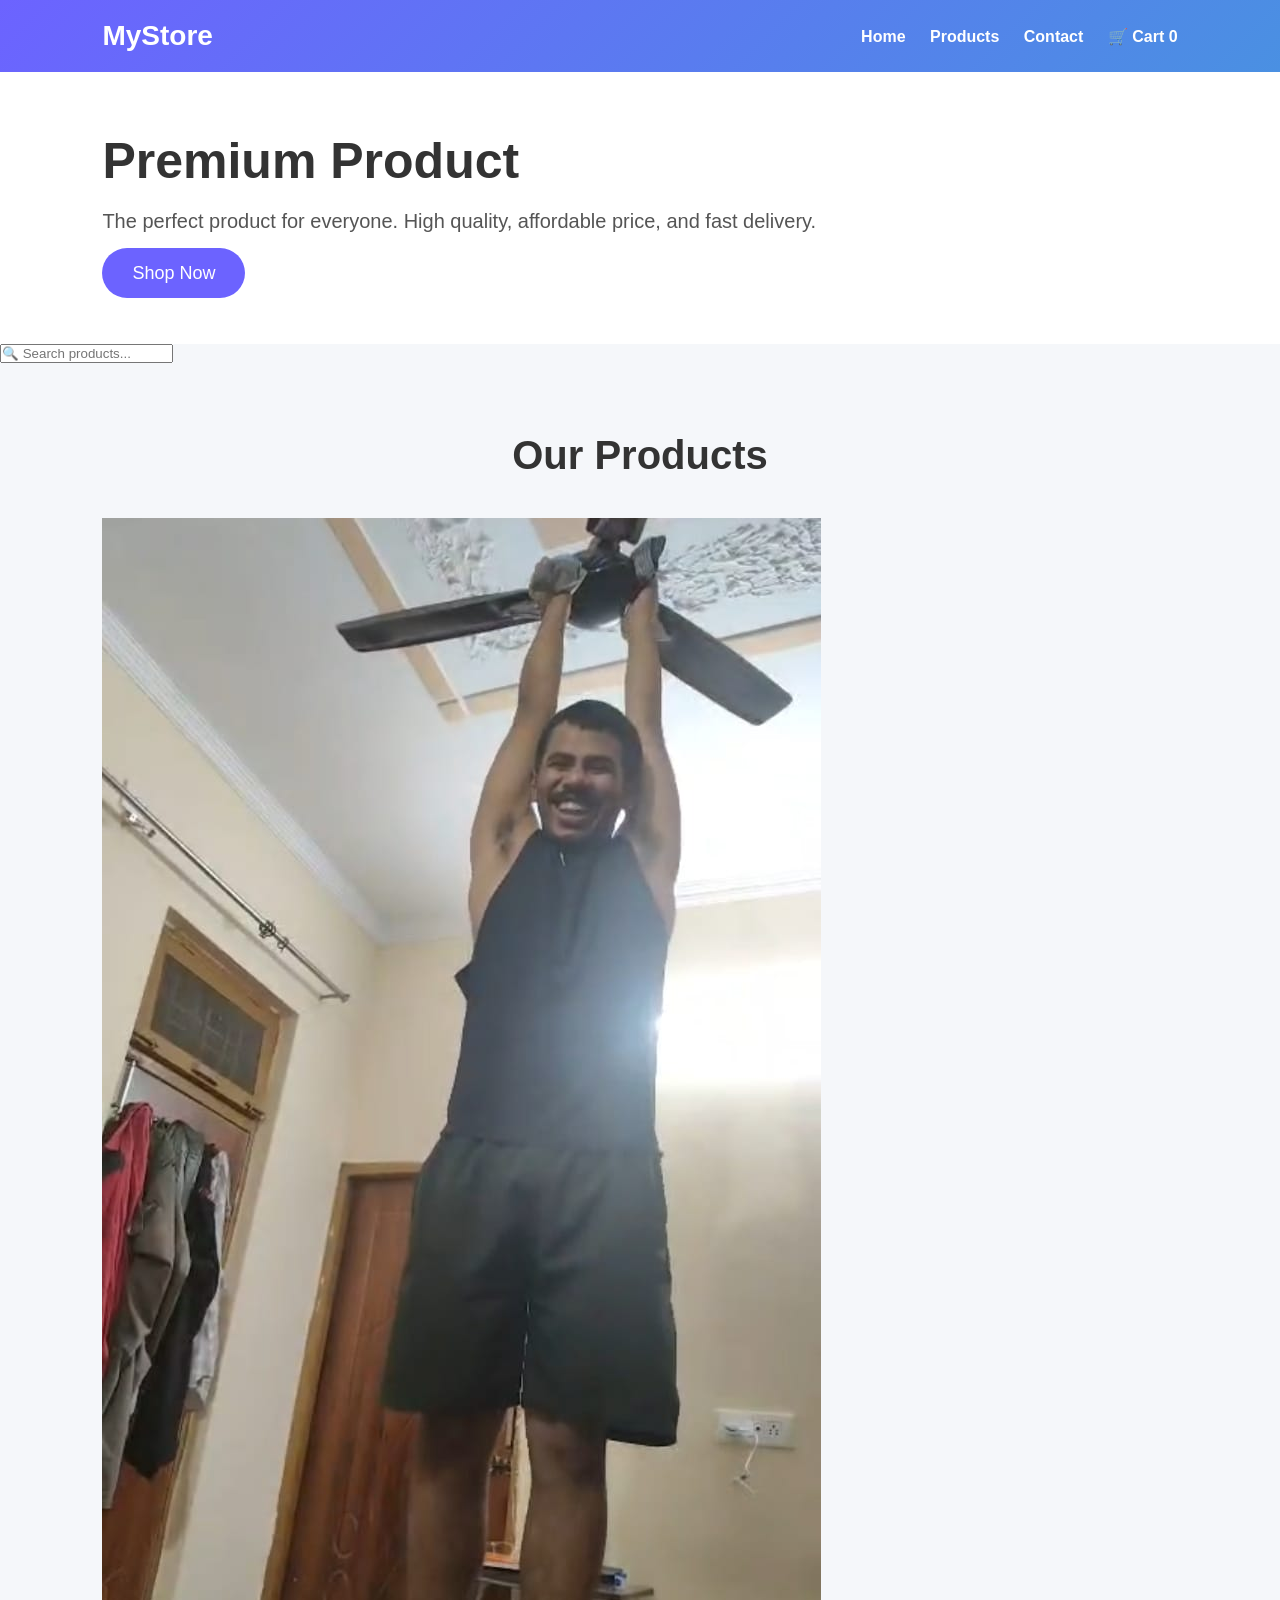
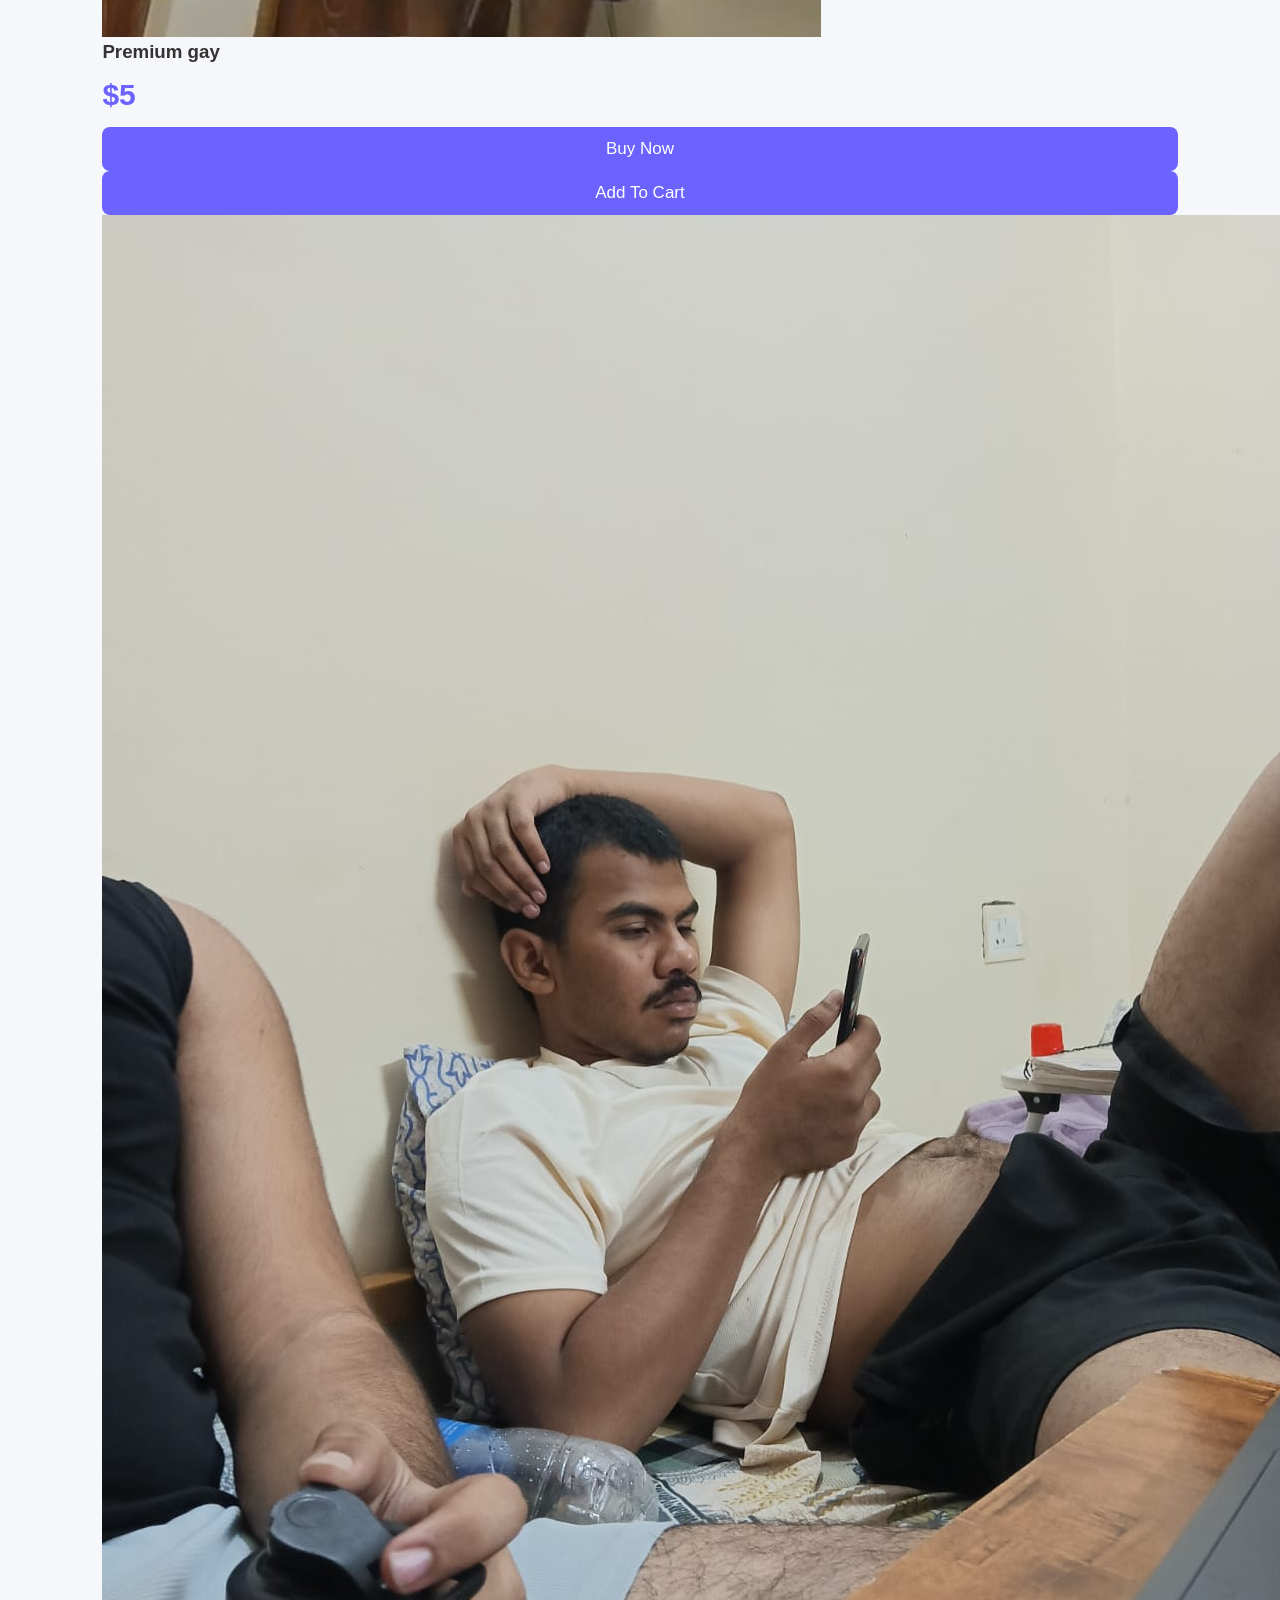
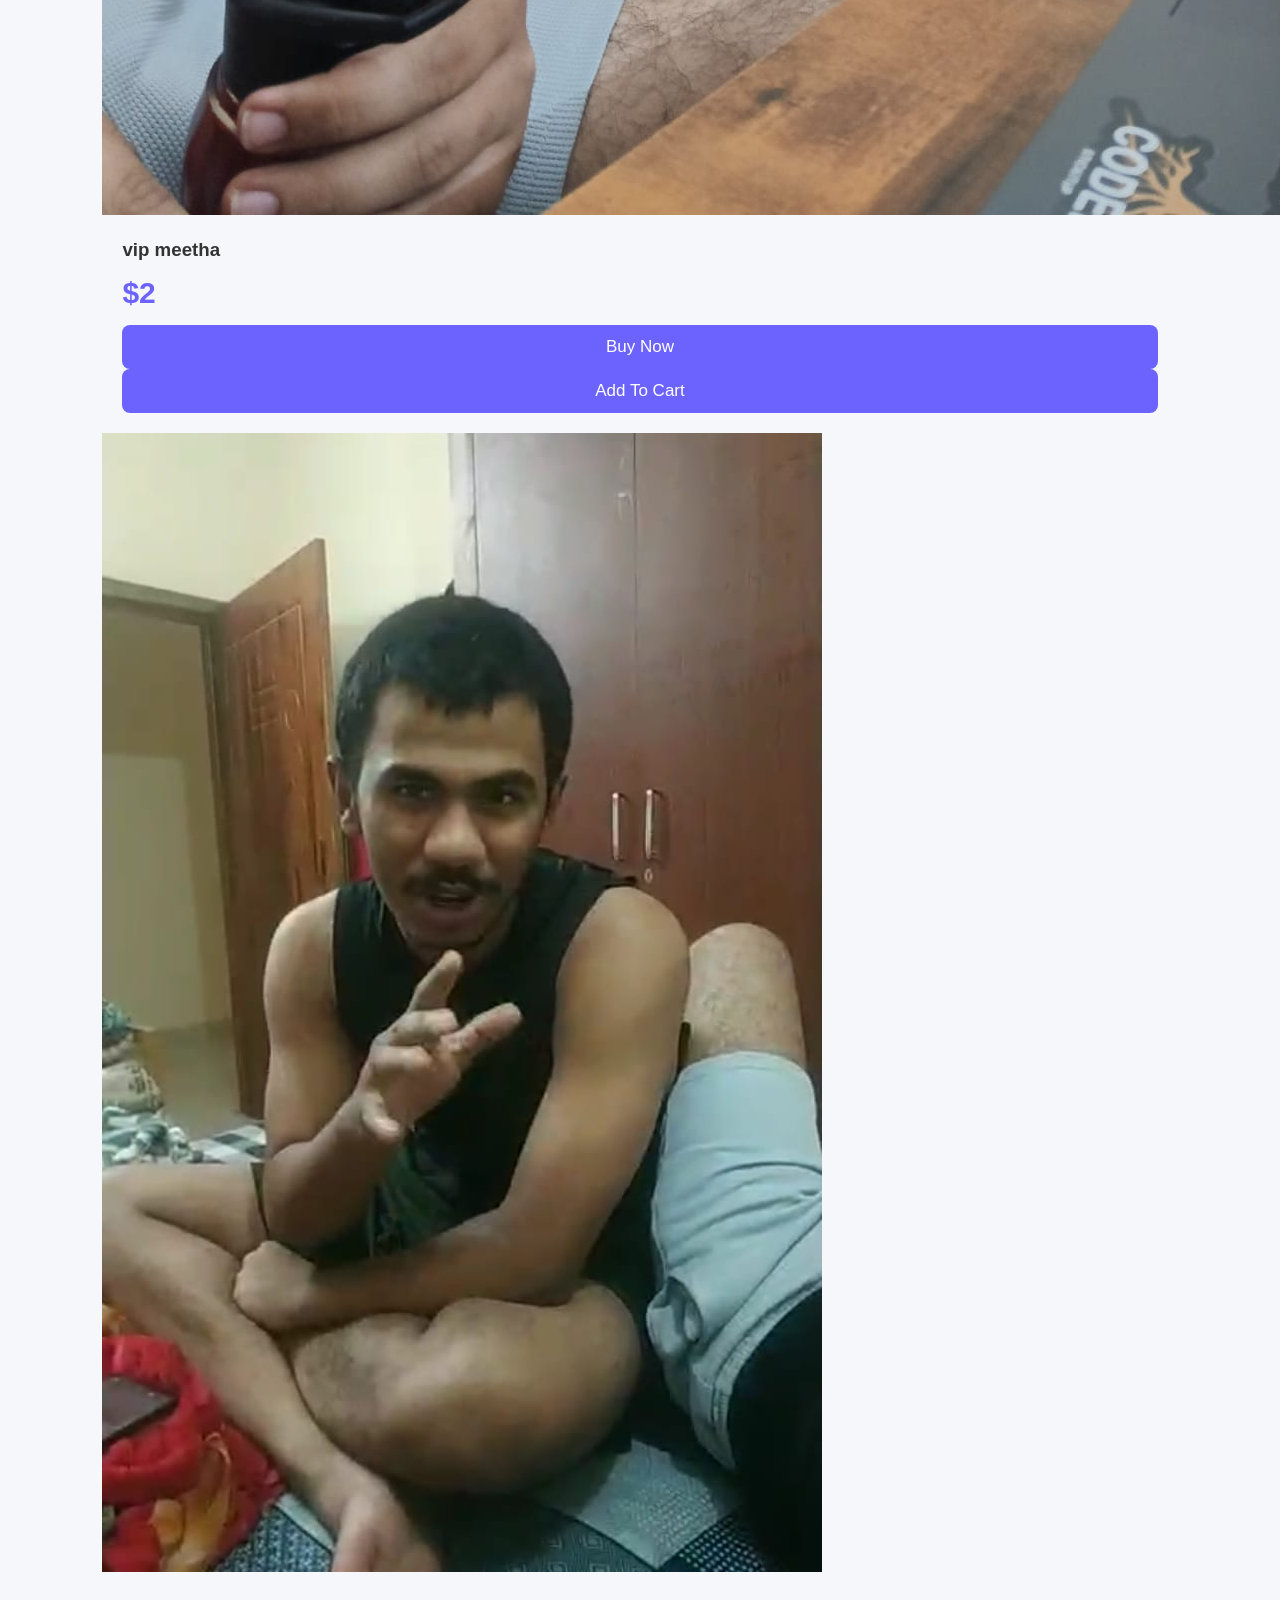
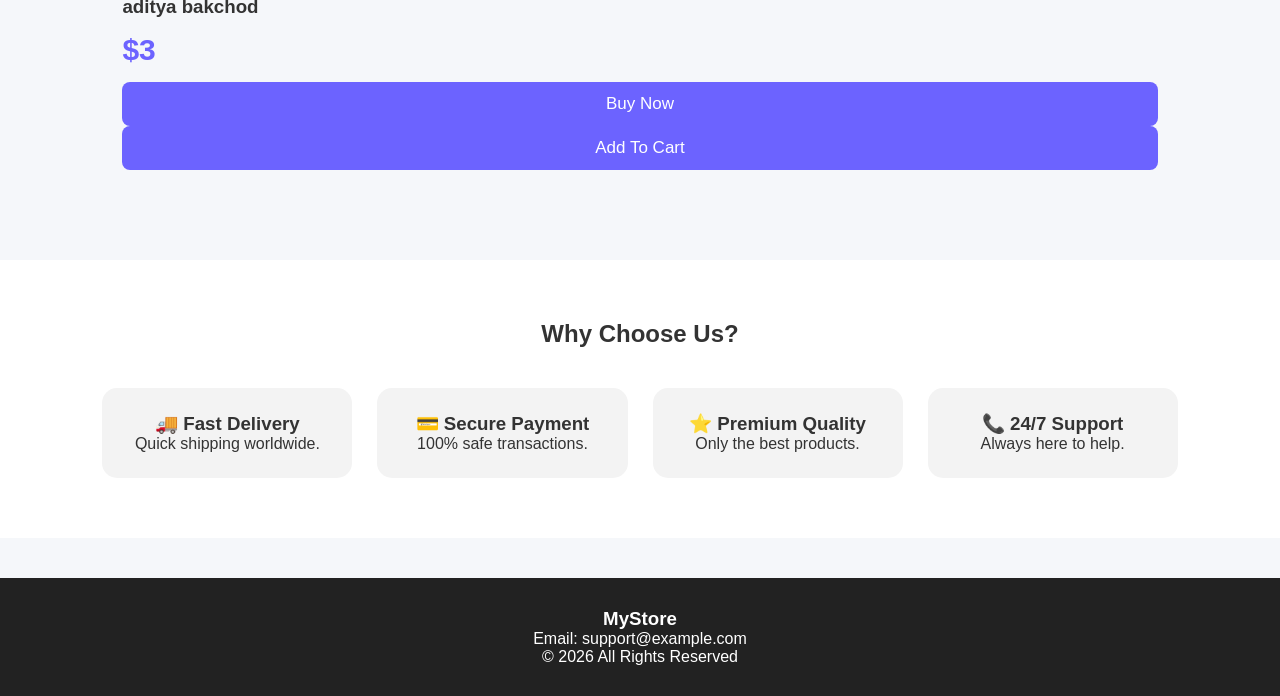
<file: index.html>
<!DOCTYPE html>
<html lang="en">
<head>
<meta charset="UTF-8">
<meta name="viewport" content="width=device-width, initial-scale=1.0">

<title>Product Store</title>

<style>
*{
margin:0;
padding:0;
box-sizing:border-box;
font-family:Arial,sans-serif;
}

body{
background:#f5f7fa;
color:#333;
}

header{
background:linear-gradient(135deg,#6C63FF,#4A90E2);
color:white;
padding:20px 8%;
display:flex;
justify-content:space-between;
align-items:center;
position:sticky;
top:0;
}

.logo{
font-size:28px;
font-weight:bold;
}

nav a{
color:white;
text-decoration:none;
margin-left:20px;
font-weight:bold;
}

.hero{
display:flex;
flex-wrap:wrap;
align-items:center;
justify-content:center;
padding:60px 8%;
background:white;
}

.hero-text{
flex:1;
min-width:300px;
}

.hero-text h1{
font-size:50px;
margin-bottom:20px;
}

.hero-text p{
font-size:20px;
margin-bottom:30px;
color:#555;
}

.hero img{
width:400px;
max-width:100%;
}

.btn{
background:#6C63FF;
color:white;
padding:15px 30px;
text-decoration:none;
border-radius:30px;
font-size:18px;
transition:.3s;
}

.btn:hover{
background:#4A90E2;
}

.products{
padding:70px 8%;
}

.products h2{
text-align:center;
margin-bottom:40px;
font-size:40px;
}

.grid{
display:grid;
grid-template-columns:repeat(auto-fit,minmax(280px,1fr));
gap:30px;
}

.card{
background:white;
border-radius:15px;
overflow:hidden;
box-shadow:0 10px 20px rgba(0,0,0,.1);
transition:.3s;
}

.card:hover{
transform:translateY(-8px);
}

.card img{
width:100%;
height:250px;
object-fit:cover;
}

.card-content{
padding:20px;
}

.price{
font-size:30px;
font-weight:bold;
color:#6C63FF;
margin:15px 0;
}

.buy{
width:100%;
padding:12px;
border:none;
background:#6C63FF;
color:white;
font-size:17px;
border-radius:8px;
cursor:pointer;
}

.buy:hover{
background:#4A90E2;
}

.features{
padding:60px 8%;
background:white;
text-align:center;
}

.feature-grid{
display:grid;
grid-template-columns:repeat(auto-fit,minmax(220px,1fr));
gap:25px;
margin-top:40px;
}

.feature{
background:#f3f3f3;
padding:25px;
border-radius:15px;
}

footer{
background:#222;
color:white;
text-align:center;
padding:30px;
margin-top:40px;
}

.popup{
position:fixed;
top:50%;
left:50%;
transform:translate(-50%,-50%);
background:white;
padding:30px;
border-radius:15px;
display:none;
box-shadow:0 10px 30px rgba(0,0,0,.3);
text-align:center;
z-index:100;
}

.popup button{
margin-top:20px;
padding:10px 20px;
border:none;
background:#6C63FF;
color:white;
cursor:pointer;
}
</style>

</head>
<body>

<header class="navbar">

    <div class="logo">MyStore</div>

    <nav>
        <a href="index.html">Home</a>
        <a href="products.html">Products</a>
        <a href="contact.html">Contact</a>
        <a href="cart.html">
            🛒 Cart
            <span id="cart-count">0</span>
        </a>
    </nav>

</header>

<section class="hero">

    <div class="hero-text">

        <h1>Premium Product</h1>

        <p>
            The perfect product for everyone.
            High quality, affordable price,
            and fast delivery.
        </p>

        <a href="#products" class="btn">Shop Now</a>

    </div>


</section>

<!-- Search Bar -->
<section class="search-box">

    <input
        type="text"
        id="search"
        placeholder="🔍 Search products..."
        onkeyup="searchProducts()">

</section>

<!-- Products -->
<section class="products" id="products">

<h2>Our Products</h2>

<div class="card product-card" data-category="gay"></div>
<img src="images/product2.jpeg" alt="gay">

<h3>Premium gay</h3>


<div class="price">$5</div>

<button class="buy" onclick="buyNow()">Buy Now</button>
<button class="buy"
onclick="addCart('gay',1,'images/product1.jpg')">
Add To Cart
</button>

</div>

</div>

<div class="card product-card" data-category="meetha"></div>
<img src="images/product3.jpeg" alt="meetha">
<div class="card-content">

<h3>vip meetha</h3>


<div class="price">$2</div>

<button class="buy" onclick="buyNow()">Buy Now</button>
<button class="buy"
onclick="addCart('meetha',2,'images/product2.jpg')">
Add To Cart
</button>

</div>

</div>

<div class="card product-card" data-category="bakchod"></div>
<img src="images/product1.jpeg" alt="randi">

<div class="card-content">

<h3>aditya bakchod</h3>


<div class="price">$3</div>

<button class="buy" onclick="buyNow()">Buy Now</button>
<button class="buy"
onclick="addCart('randi',3,'images/product3.jpg')">
Add To Cart
</button>


</div>

</div>

</div>

</section>

<section class="features">

<h2>Why Choose Us?</h2>

<div class="feature-grid">

<div class="feature">
<h3>🚚 Fast Delivery</h3>
<p>Quick shipping worldwide.</p>
</div>

<div class="feature">
<h3>💳 Secure Payment</h3>
<p>100% safe transactions.</p>
</div>

<div class="feature">
<h3>⭐ Premium Quality</h3>
<p>Only the best products.</p>
</div>

<div class="feature">
<h3>📞 24/7 Support</h3>
<p>Always here to help.</p>
</div>

</div>

</section>

<footer>

<h3>MyStore</h3>

<p>Email: support@example.com</p>

<p>© 2026 All Rights Reserved</p>

</footer>

<div class="popup" id="popup">

<h2>Thank You!</h2>

<p>Your order request has been received.</p>

<button onclick="closePopup()">Close</button>

</div>

<script>

function buyNow(){
document.getElementById("popup").style.display="block";
}

function closePopup(){
document.getElementById("popup").style.display="none";
}

</script>

<script src="js/app.js"></script>
</body>
</html>
</file>
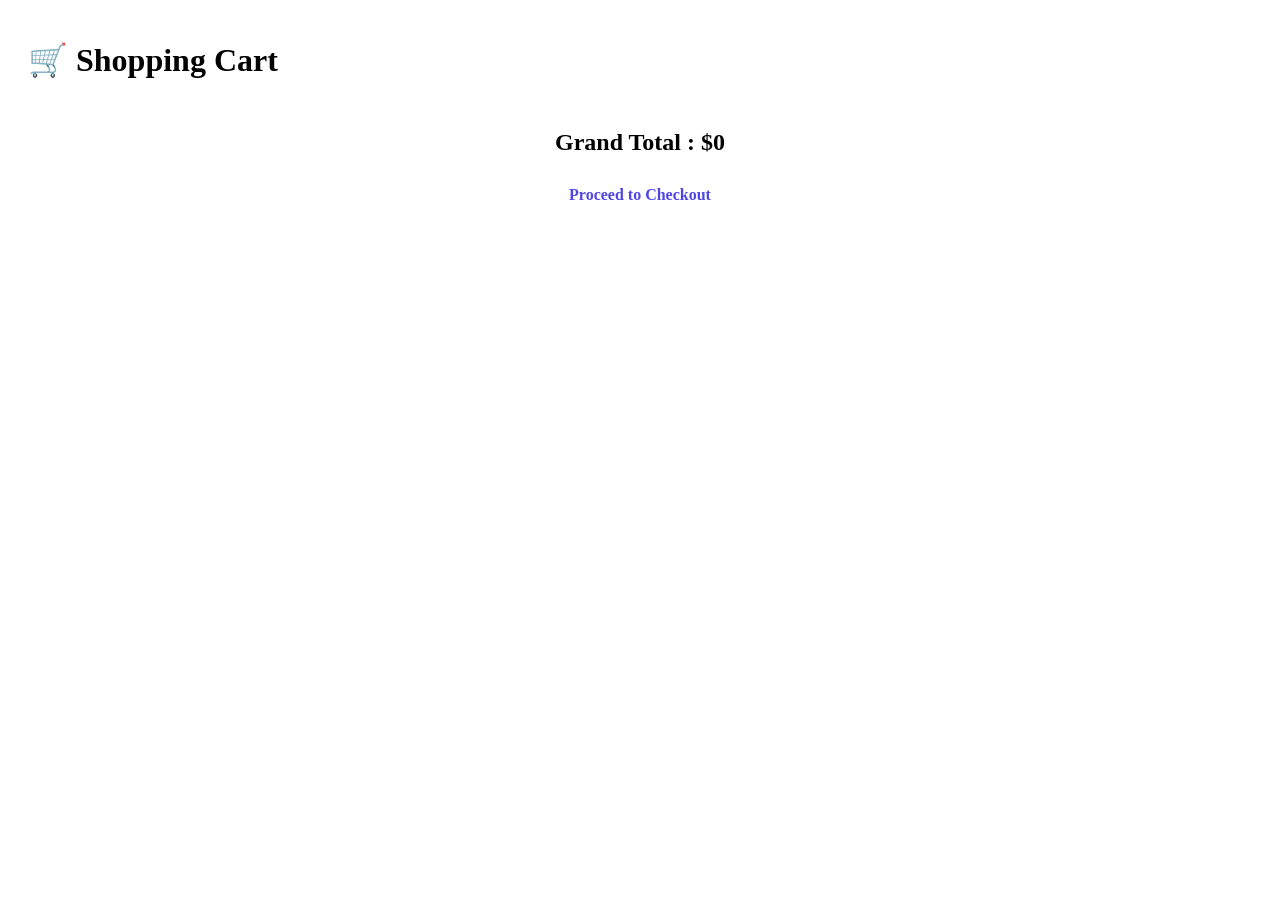
<file: cart.html>
<!DOCTYPE html>

<html lang="en">

<head>

<meta charset="UTF-8">

<meta name="viewport"
content="width=device-width, initial-scale=1.0">

<title>Shopping Cart</title>

<link rel="stylesheet"
href="css/style.css">

</head>

<body>

<header>

<h1 style="padding:20px">

🛒 Shopping Cart

</h1>

</header>

<div id="cart-items">

</div>

<h2 style="text-align:center;margin:30px;">

Grand Total :

$<span id="total">0</span>

</h2>

<div style="text-align:center;margin-bottom:50px;">

<a href="checkout.html" class="btn">
Proceed to Checkout
</a>

</div>

<script src="js/cart.js"></script>

</body>

</html>
</file>
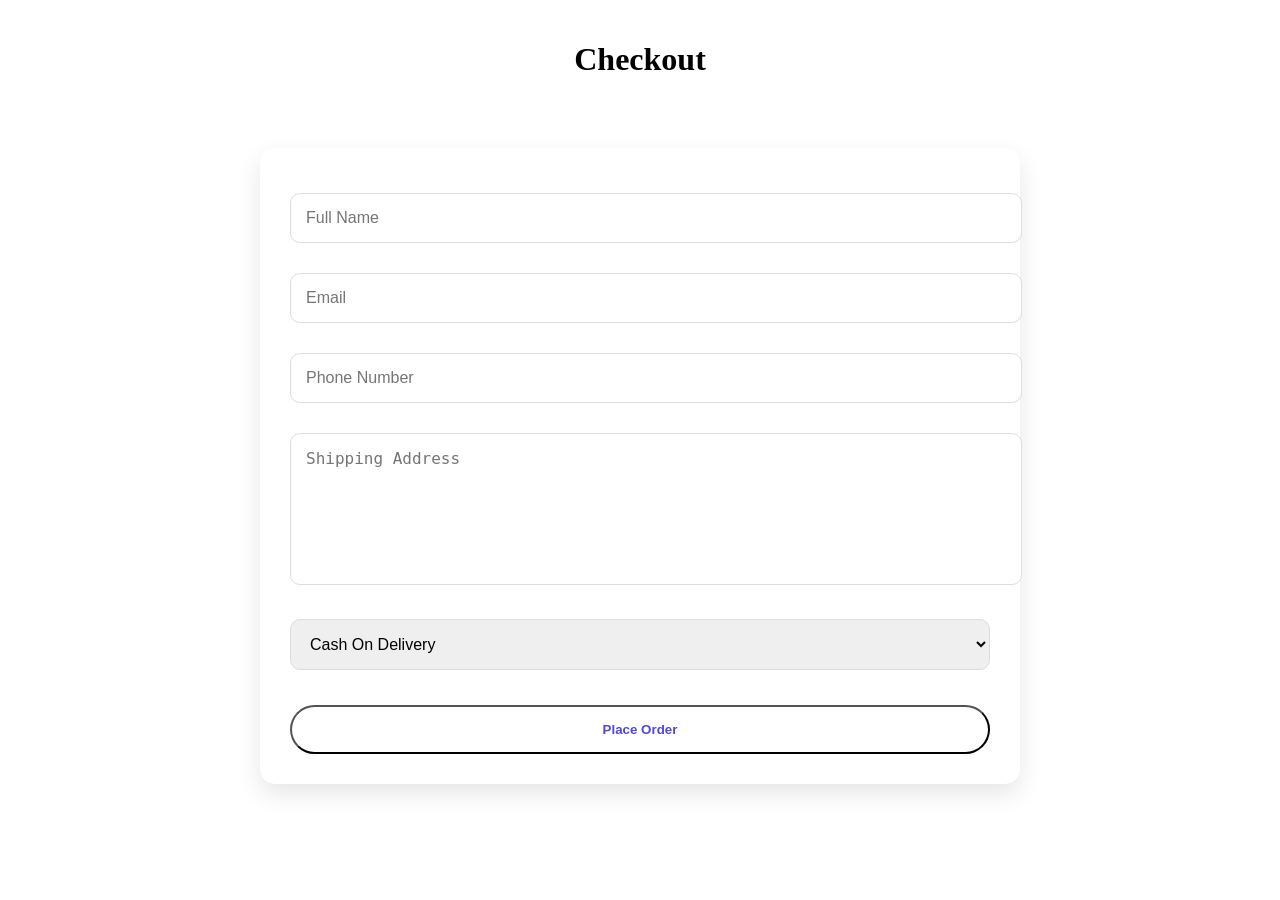
<file: checkout.html>
<!DOCTYPE html>
<html lang="en">

<head>

<meta charset="UTF-8">
<meta name="viewport" content="width=device-width, initial-scale=1.0">

<title>Checkout</title>

<link rel="stylesheet" href="css/style.css">

</head>

<body>

<header>

<h1 style="text-align:center;padding:20px;">
Checkout
</h1>

</header>

<div class="checkout">

<form id="checkoutForm">

<input type="text"
placeholder="Full Name"
required>

<input type="email"
placeholder="Email"
required>

<input type="tel"
placeholder="Phone Number"
required>

<textarea
placeholder="Shipping Address"
required></textarea>

<select required>

<option>Cash On Delivery</option>

<option>Credit Card</option>

<option>Debit Card</option>

<option>UPI</option>

</select>

<button type="submit" class="btn">
Place Order
</button>

</form>

</div>

<script src="js/checkout.js"></script>

</body>

</html>
</file>
<file: css/style.css>
.navbar{

display:flex;
justify-content:space-between;
align-items:center;

padding:20px 8%;

background:#111;

position:sticky;

top:0;

z-index:1000;

}

.logo{

font-size:30px;

font-weight:bold;

color:white;

}

nav a{

color:white;

text-decoration:none;

margin-left:25px;

}

.hero{

height:85vh;

display:flex;

justify-content:center;

align-items:center;

background:linear-gradient(135deg,#4f46e5,#9333ea);

color:white;

text-align:center;

}

.btn{

padding:15px 35px;

background:white;

color:#4f46e5;

border-radius:40px;

text-decoration:none;

font-weight:bold;

}

.product-grid{

display:grid;

grid-template-columns:repeat(auto-fit,minmax(260px,1fr));

gap:30px;

padding:40px;

}

.product{

background:white;

padding:20px;

border-radius:15px;

text-align:center;

box-shadow:0 10px 25px rgba(0,0,0,.1);

transition:.3s;

}

.product:hover{

transform:translateY(-10px);

}

.product img{

width:100%;

border-radius:10px;

}
.cart-card{

display:flex;

gap:25px;

align-items:center;

background:white;

padding:20px;

margin:20px auto;

max-width:900px;

border-radius:15px;

box-shadow:0 10px 25px rgba(0,0,0,.1);

}

.cart-img{

width:130px;

border-radius:10px;

}

.cart-info{

flex:1;

}

.qty{

display:flex;

gap:15px;

align-items:center;

margin:20px 0;

}

.qty button{

width:40px;

height:40px;

font-size:20px;

border:none;

background:#6C63FF;

color:white;

border-radius:8px;

cursor:pointer;

}

.remove{

background:#ff3b3b;

color:white;

padding:10px 20px;

border:none;

border-radius:8px;

cursor:pointer;

}
.checkout{

max-width:700px;

margin:50px auto;

padding:30px;

background:white;

border-radius:15px;

box-shadow:0 10px 25px rgba(0,0,0,.1);

}

.checkout input,
.checkout textarea,
.checkout select{

width:100%;

padding:15px;

margin:15px 0;

border:1px solid #ddd;

border-radius:10px;

font-size:16px;

}

.checkout textarea{

height:120px;

resize:none;

}

.checkout button{

width:100%;

margin-top:20px;

}
.product-page{

display:flex;

flex-wrap:wrap;

gap:50px;

padding:60px;

align-items:center;

}

.left{

flex:1;

text-align:center;

}

.left img{

width:100%;

max-width:450px;

border-radius:20px;

}

.right{

flex:1;

}

.right h1{

font-size:45px;

margin-bottom:20px;

}

.right h2{

color:#6C63FF;

margin-bottom:20px;

font-size:35px;

}

.right p{

font-size:18px;

line-height:1.7;

margin-bottom:30px;

}
.featured{

padding:70px 8%;

background:#f8f9ff;

}

.featured h2{

text-align:center;

font-size:40px;

margin-bottom:40px;

}

.featured-grid{

display:grid;

grid-template-columns:repeat(auto-fit,minmax(250px,1fr));

gap:30px;

}

.featured-card{

background:white;

padding:20px;

border-radius:15px;

box-shadow:0 10px 20px rgba(0,0,0,.1);

text-align:center;

transition:.3s;

}

.featured-card:hover{

transform:translateY(-10px);

}

.featured-card img{

width:100%;

height:220px;

object-fit:cover;

border-radius:10px;

}

.featured-card h3{

margin-top:15px;

}

.featured-card p{

font-size:24px;

font-weight:bold;

color:#6C63FF;

}
</file>
